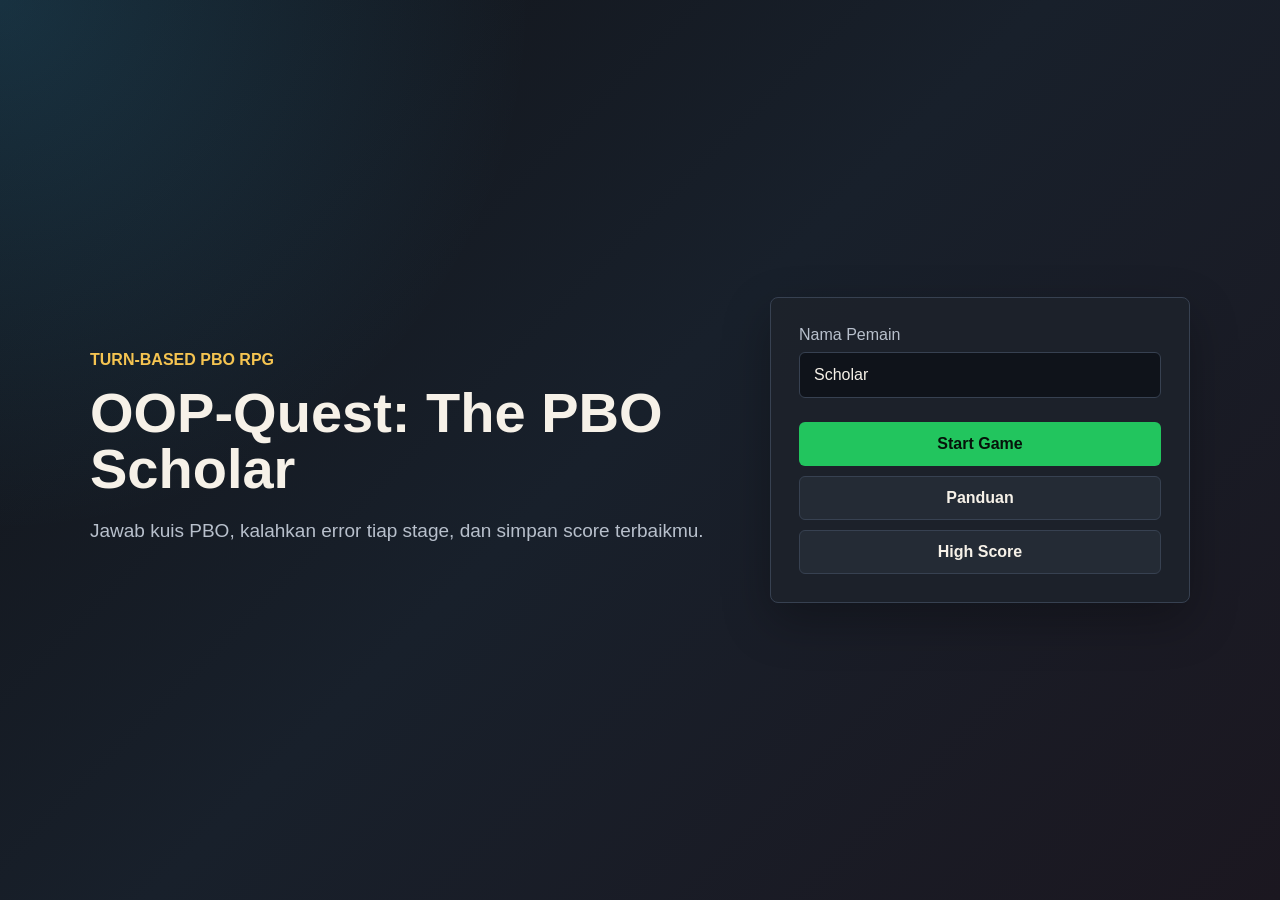
<file: src/main/webapp/index.html>
<!DOCTYPE html>
<html lang="id">
<head>
    <meta charset="UTF-8">
    <meta name="viewport" content="width=device-width, initial-scale=1.0">
    <title>OOP-Quest: The PBO Scholar</title>
    <link rel="stylesheet" href="css/style.css">
</head>
<body data-page="menu">
<main class="menu-screen">
    <section class="brand-panel">
        <p class="eyebrow">Turn-Based PBO RPG</p>
        <h1>OOP-Quest: The PBO Scholar</h1>
        <p class="lead">Jawab kuis PBO, kalahkan error tiap stage, dan simpan score terbaikmu.</p>
    </section>

    <section class="menu-panel">
        <label for="playerName">Nama Pemain</label>
        <input id="playerName" type="text" maxlength="30" value="Scholar">

        <button id="startBtn" class="primary-btn">Start Game</button>
        <button id="guideBtn" class="secondary-btn">Panduan</button>
        <a class="secondary-link" href="highscore.html">High Score</a>

        <div id="guideBox" class="guide-box hidden">
            <h2>Panduan Singkat</h2>
            <p>Pilih jawaban kuis. Jawaban benar membuat pemain menyerang dan menambah score. Jawaban salah memberi giliran serangan ke musuh.</p>
            <p>Gunakan HealingPotion saat HP menipis. Game selesai saat semua stage selesai atau HP pemain habis.</p>
        </div>
    </section>
</main>
<script src="js/script.js"></script>
</body>
</html>
</file>
<file: src/main/webapp/css/style.css>
:root {
    --bg: #111318;
    --panel: #1d222b;
    --panel-2: #242b35;
    --text: #f6f1e8;
    --muted: #b8c0cc;
    --line: #374151;
    --accent: #22c55e;
    --accent-dark: #16a34a;
    --danger: #ef4444;
    --gold: #f5c451;
    --cyan: #38bdf8;
}

* {
    box-sizing: border-box;
}

body {
    margin: 0;
    min-height: 100vh;
    background: radial-gradient(circle at top left, rgba(56, 189, 248, 0.18), transparent 34%),
                linear-gradient(135deg, #111318 0%, #18202b 48%, #1b1720 100%);
    color: var(--text);
    font-family: Arial, Helvetica, sans-serif;
}

body[data-page="battle"] {
    overflow: hidden;
    background: #060b12;
}

a {
    color: inherit;
}

button,
input {
    font: inherit;
}

.menu-screen,
.result-screen {
    display: grid;
    grid-template-columns: minmax(0, 1.1fr) minmax(300px, 420px);
    gap: 28px;
    width: min(1100px, calc(100% - 32px));
    min-height: 100vh;
    margin: 0 auto;
    align-items: center;
}

.brand-panel h1,
.result-panel h1 {
    margin: 0;
    font-size: 56px;
    line-height: 1;
    max-width: 720px;
}

.eyebrow {
    color: var(--gold);
    font-weight: 700;
    letter-spacing: 0;
    text-transform: uppercase;
}

.lead {
    color: var(--muted);
    font-size: 19px;
    max-width: 620px;
    line-height: 1.6;
}

.menu-panel,
.result-panel,
.status-card,
.battle-scene-panel,
.question-panel,
.inventory-panel,
.score-table-wrap {
    background: rgba(29, 34, 43, 0.92);
    border: 1px solid var(--line);
    border-radius: 8px;
    box-shadow: 0 18px 48px rgba(0, 0, 0, 0.28);
}

.menu-panel,
.result-panel {
    padding: 28px;
}

.menu-panel label {
    display: block;
    color: var(--muted);
    margin-bottom: 8px;
}

.menu-panel input {
    width: 100%;
    border: 1px solid var(--line);
    border-radius: 6px;
    background: #0f131a;
    color: var(--text);
    padding: 13px 14px;
    margin-bottom: 14px;
}

.primary-btn,
.secondary-btn,
.primary-link,
.secondary-link,
.nav-link {
    display: inline-flex;
    align-items: center;
    justify-content: center;
    min-height: 44px;
    border-radius: 6px;
    border: 0;
    padding: 0 16px;
    text-decoration: none;
    cursor: pointer;
    font-weight: 700;
}

.primary-btn,
.primary-link {
    background: var(--accent);
    color: #06120a;
}

.primary-btn:hover,
.primary-link:hover {
    background: var(--accent-dark);
}

.secondary-btn,
.secondary-link,
.nav-link {
    background: var(--panel-2);
    color: var(--text);
    border: 1px solid var(--line);
}

.menu-panel .primary-btn,
.menu-panel .secondary-btn,
.menu-panel .secondary-link {
    width: 100%;
    margin-top: 10px;
}

.guide-box {
    margin-top: 18px;
    padding-top: 18px;
    border-top: 1px solid var(--line);
    color: var(--muted);
    line-height: 1.55;
}

.guide-box h2 {
    color: var(--text);
    margin: 0 0 8px;
}

.hidden {
    display: none;
}

.battle-screen,
.score-screen {
    width: min(1120px, calc(100% - 32px));
    margin: 0 auto;
    padding: 24px 0 40px;
}

.battle-screen {
    width: 100vw;
    height: 100vh;
    min-height: 620px;
    padding: 0;
    position: relative;
    overflow: hidden;
}

.topbar {
    min-height: 64px;
    display: flex;
    align-items: center;
    justify-content: space-between;
    gap: 16px;
}

.battle-screen .topbar {
    position: absolute;
    top: 14px;
    left: 20px;
    right: 20px;
    z-index: 6;
    min-height: 44px;
    pointer-events: none;
}

.battle-screen .topbar .nav-link,
.battle-screen .topbar div {
    pointer-events: auto;
}

.battle-screen .topbar div {
    padding: 10px 14px;
    border: 1px solid rgba(148, 163, 184, 0.32);
    border-radius: 8px;
    background: rgba(6, 11, 18, 0.62);
    backdrop-filter: blur(12px);
    box-shadow: 0 16px 34px rgba(0, 0, 0, 0.22);
}

.topbar div {
    display: flex;
    gap: 12px;
    color: var(--muted);
}

.topbar strong {
    color: var(--text);
}

.status-grid {
    display: grid;
    grid-template-columns: 1fr 1fr;
    gap: 18px;
    margin: 12px 0 18px;
}

.status-card {
    padding: 18px;
}

.status-card span {
    color: var(--muted);
}

.status-card h2 {
    margin: 6px 0 14px;
}

.hp-row {
    display: grid;
    grid-template-columns: 1fr auto;
    gap: 12px;
    align-items: center;
}

.hp-bar {
    height: 14px;
    border-radius: 999px;
    background: #10141b;
    overflow: hidden;
    border: 1px solid var(--line);
}

.hp-bar span {
    display: block;
    width: 100%;
    height: 100%;
    background: var(--accent);
}

.hp-bar.enemy span {
    background: var(--danger);
}

.battle-scene-panel {
    position: absolute;
    inset: 0;
    height: 100%;
    margin: 0;
    overflow: hidden;
    border: 0;
    border-radius: 0;
    background: #080e17;
    box-shadow: none;
}

.scene-status {
    position: absolute;
    top: 72px;
    left: 20px;
    right: 20px;
    z-index: 5;
    margin: 0;
    pointer-events: none;
}

.scene-status .status-card {
    padding: 13px 16px;
    background: linear-gradient(180deg, rgba(17, 24, 39, 0.84), rgba(8, 13, 22, 0.72));
    border-color: rgba(148, 163, 184, 0.28);
    backdrop-filter: blur(12px);
    box-shadow: 0 18px 42px rgba(0, 0, 0, 0.28);
}

.scene-status .status-card span {
    font-size: 15px;
}

.scene-status .status-card h2 {
    margin: 3px 0 10px;
    font-size: 22px;
}

.scene-status .hp-bar {
    height: 11px;
}

.scene-label {
    position: absolute;
    top: auto;
    bottom: 14px;
    left: 16px;
    z-index: 2;
    padding: 6px 10px;
    border-radius: 6px;
    background: rgba(15, 19, 26, 0.72);
    border: 1px solid rgba(245, 196, 81, 0.35);
    color: var(--gold);
    font-size: 13px;
    font-weight: 700;
}

.battle-3d-scene {
    width: 100%;
    height: 100%;
    min-height: 100%;
    position: relative;
}

.battle-3d-scene canvas {
    display: block;
    width: 100%;
    height: 100%;
}

.scene-fallback {
    position: absolute;
    inset: 0;
    display: flex;
    flex-direction: column;
    align-items: center;
    justify-content: center;
    gap: 12px;
    color: var(--muted);
    background: radial-gradient(circle at center, rgba(56, 189, 248, 0.16), transparent 42%), #121821;
}

.scene-loading-text {
    font-size: 13px;
}

.css-arena {
    position: relative;
    width: min(760px, 88%);
    height: 210px;
    border-bottom: 8px solid rgba(245, 196, 81, 0.48);
}

.css-character {
    position: absolute;
    bottom: 8px;
    width: 120px;
    height: 170px;
    animation: idle-bob 1.6s ease-in-out infinite;
}

.player-css {
    left: 18%;
}

.monster-css {
    right: 18%;
    animation-delay: 0.25s;
}

.css-character span {
    position: absolute;
    display: block;
}

.player-css .body-css {
    width: 76px;
    height: 98px;
    left: 22px;
    bottom: 0;
    border-radius: 38px 38px 18px 18px;
    background: #2563eb;
    box-shadow: inset -12px -10px 0 rgba(0, 0, 0, 0.18);
}

.player-css .head-css {
    width: 54px;
    height: 54px;
    left: 33px;
    bottom: 92px;
    border-radius: 50%;
    background: #f2c7a5;
}

.player-css .hat-css {
    width: 74px;
    height: 34px;
    left: 23px;
    bottom: 137px;
    background: #f5c451;
    clip-path: polygon(50% 0, 100% 100%, 0 100%);
}

.player-css .wand-css {
    width: 8px;
    height: 84px;
    right: 12px;
    bottom: 55px;
    border-radius: 999px;
    background: #38bdf8;
    transform: rotate(-28deg);
    box-shadow: 0 0 18px rgba(56, 189, 248, 0.9);
}

.monster-css .body-css {
    width: 104px;
    height: 98px;
    left: 8px;
    bottom: 0;
    border-radius: 48% 48% 36% 36%;
    background: #7c3aed;
    box-shadow: inset 16px -12px 0 rgba(0, 0, 0, 0.18);
}

.monster-css .head-css {
    width: 74px;
    height: 66px;
    left: 23px;
    bottom: 82px;
    border-radius: 50%;
    background: #6d28d9;
}

.monster-css .horn-css {
    width: 28px;
    height: 48px;
    bottom: 136px;
    background: #e5e7eb;
    clip-path: polygon(50% 0, 100% 100%, 0 100%);
}

.monster-css .horn-css.left {
    left: 26px;
    transform: rotate(-24deg);
}

.monster-css .horn-css.right {
    right: 26px;
    transform: rotate(24deg);
}

.monster-css .eye-css {
    width: 13px;
    height: 13px;
    bottom: 110px;
    border-radius: 50%;
    background: #fef3c7;
    box-shadow: 0 0 14px rgba(245, 158, 11, 0.95);
}

.monster-css .eye-css.left {
    left: 43px;
}

.monster-css .eye-css.right {
    right: 43px;
}

@keyframes idle-bob {
    0%, 100% {
        transform: translateY(0) rotate(-1deg);
    }
    50% {
        transform: translateY(-12px) rotate(1deg);
    }
}

.battle-layout {
    display: grid;
    grid-template-columns: minmax(0, 1fr) 260px;
    gap: 14px;
    position: absolute;
    left: 20px;
    right: 20px;
    bottom: 18px;
    z-index: 6;
    align-items: stretch;
}

.question-panel,
.inventory-panel,
.score-table-wrap {
    padding: 22px;
}

.battle-screen .question-panel,
.battle-screen .inventory-panel {
    background: linear-gradient(180deg, rgba(17, 24, 39, 0.92), rgba(8, 13, 22, 0.88));
    border-color: rgba(148, 163, 184, 0.32);
    backdrop-filter: blur(14px);
    box-shadow: 0 20px 50px rgba(0, 0, 0, 0.36);
}

.battle-screen .question-panel {
    padding: 18px 20px;
}

.battle-screen .inventory-panel {
    padding: 18px;
}

.message {
    color: var(--cyan);
    margin: 0 0 14px;
}

.battle-screen .message {
    margin-bottom: 8px;
    font-size: 14px;
}

#questionText {
    margin: 0 0 18px;
    font-size: 24px;
    line-height: 1.35;
}

.battle-screen #questionText {
    margin-bottom: 14px;
    font-size: clamp(18px, 2vw, 24px);
}

.options {
    display: grid;
    grid-template-columns: 1fr 1fr;
    gap: 12px;
    margin-bottom: 18px;
}

.battle-screen .options {
    grid-template-columns: repeat(4, minmax(0, 1fr));
    gap: 10px;
    margin-bottom: 14px;
}

.option {
    display: grid;
    grid-template-columns: 24px 1fr;
    gap: 10px;
    align-items: start;
    min-height: 56px;
    padding: 14px;
    border: 1px solid var(--line);
    border-radius: 6px;
    background: #111821;
    cursor: pointer;
}

.battle-screen .option {
    min-height: 50px;
    padding: 12px;
    background: rgba(9, 15, 25, 0.82);
}

.option input {
    margin-top: 2px;
}

.inventory-panel h2 {
    margin-top: 0;
}

.battle-screen .inventory-panel h2 {
    margin: 0 0 12px;
    font-size: 20px;
}

.battle-screen .inventory-panel p {
    margin: 0 0 14px;
    color: var(--muted);
}

.button-row {
    display: flex;
    gap: 12px;
    flex-wrap: wrap;
    margin-top: 20px;
}

.result-stats {
    display: flex;
    gap: 14px;
    flex-wrap: wrap;
    color: var(--muted);
    margin-top: 16px;
}

.result-stats strong {
    color: var(--text);
}

.score-table {
    width: 100%;
    border-collapse: collapse;
}

.score-table th,
.score-table td {
    padding: 14px;
    border-bottom: 1px solid var(--line);
    text-align: left;
}

.score-table th {
    color: var(--gold);
}

@media (max-width: 820px) {
    .menu-screen,
    .result-screen,
    .status-grid,
    .battle-layout {
        grid-template-columns: 1fr;
    }

    .menu-screen,
    .result-screen {
        align-content: center;
        padding: 28px 0;
    }

    .brand-panel h1,
    .result-panel h1 {
        font-size: 42px;
    }

    .options {
        grid-template-columns: 1fr;
    }

    body[data-page="battle"] {
        overflow-y: auto;
    }

    .battle-screen {
        min-height: 100vh;
        height: auto;
        padding-bottom: 18px;
        overflow: visible;
    }

    .battle-screen .topbar {
        position: relative;
        top: auto;
        left: 12px;
        right: 12px;
        width: calc(100% - 24px);
        margin-bottom: 8px;
    }

    .battle-scene-panel {
        position: relative;
        height: 68vh;
        min-height: 500px;
    }

    .scene-status {
        top: 58px;
        left: 12px;
        right: 12px;
        gap: 8px;
    }

    .scene-status .status-card {
        padding: 10px 12px;
    }

    .scene-status .status-card h2 {
        font-size: 20px;
    }

    .battle-layout {
        position: relative;
        left: auto;
        right: auto;
        bottom: auto;
        width: calc(100% - 24px);
        margin: 12px auto 0;
        gap: 10px;
    }

    .battle-screen .options {
        grid-template-columns: 1fr;
    }
}
</file>
